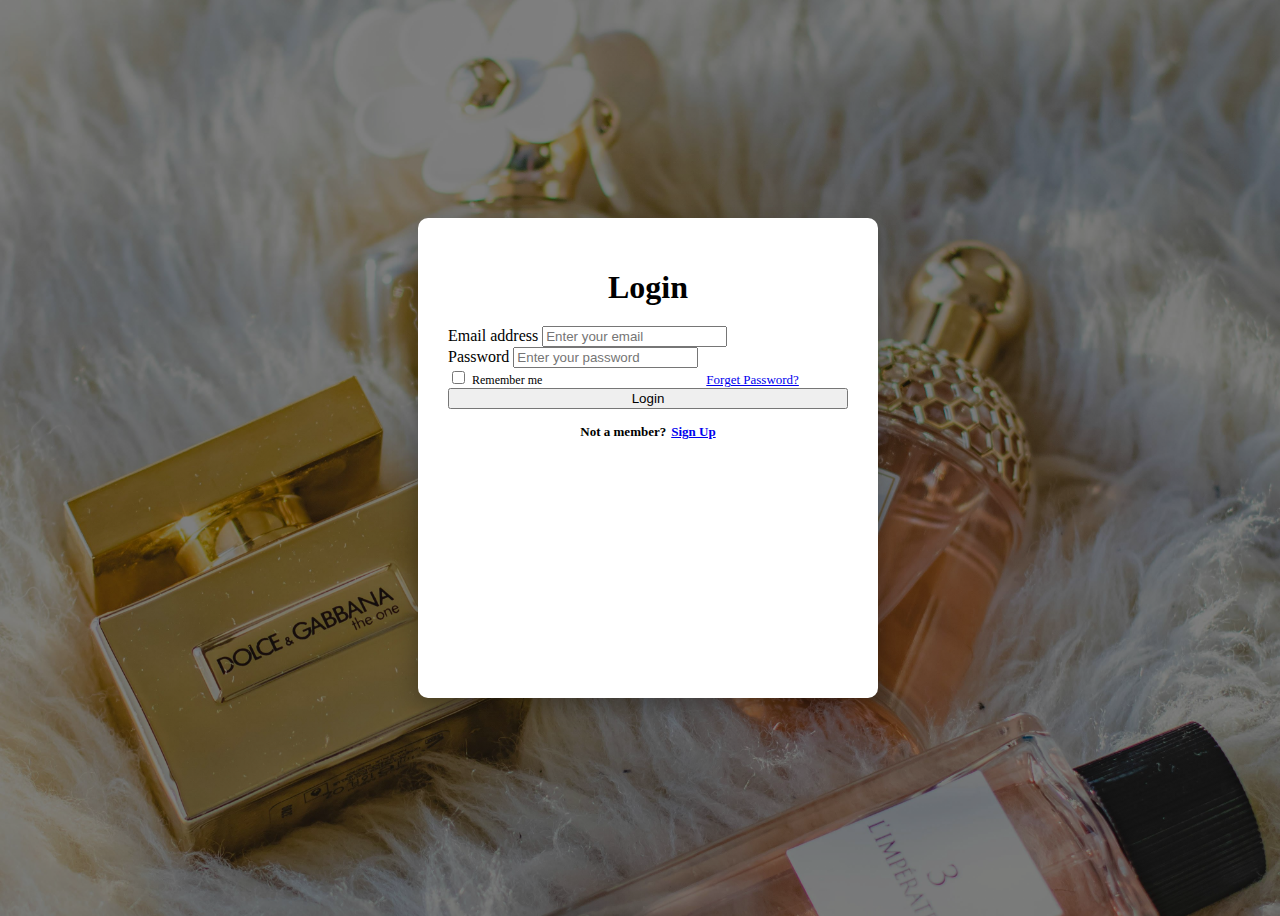
<file: login.html>
<!DOCTYPE html>
<html lang="en">
  <head>
    <meta charset="UTF-8" />
    <meta name="viewport" content="width=device-width, initial-scale=1.0" />
    <title>Login Page</title>
    <link
      href="https://cdn.jsdelivr.net/npm/bootstrap@5.3.8/dist/css/bootstrap.min.css"
      rel="stylesheet"
      integrity="sha384-sRIl4kxILFvY47J16cr9ZwB07vP4J8+LH7qKQnuqkuIAvNWLzeN8tE5YBujZqJLB"
      crossorigin="anonymous"
    />
    <link rel="stylesheet" href="login.css" />
  </head>

  <body>
    <form class="form">
      <h1 class="hd">Login</h1>
      <div class="mb-3">
        <label for="exampleInputEmail1" class="form-label">Email address</label>
        <input
          type="email"
          class="form-control"
          placeholder="Enter your email"
          id="exampleInputEmail1"
          aria-describedby="emailHelp"
        />
      </div>
      <div class="mb-3">
        <label for="exampleInputPassword1" class="form-label">Password</label>
        <input
          type="password"
          placeholder="Enter your password"
          class="form-control"
          id="exampleInputPassword1"
        />
      </div>
      <div class="mb-3 form-check">
        <input type="checkbox" class="form-check-input" id="exampleCheck1" />
        <label class="rem form-check-label" for="exampleCheck1"
          >Remember me</label
        >
        <a href="#">Forget Password?</a>
      </div>
      <button type="submit" class="btn btn-primary">Login</button>
      <br />
      <div class="signup-link">
        <span
          >Not a member?<a class="signup_li" href="./signup.html"
            >Sign Up</a
          ></span
        >
      </div>
      <br />
      <!-- <div class="back-to-home"><a href="./index (1).html">Back To Home</a></div> -->
      <p class="back-home">
        <a href="./index.html">Back To Home</a>
      </p>
    </form>
  </body>
  <script
    src="https://cdn.jsdelivr.net/npm/@popperjs/core@2.11.8/dist/umd/popper.min.js"
    integrity="sha384-I7E8VVD/ismYTF4hNIPjVp/Zjvgyol6VFvRkX/vR+Vc4jQkC+hVqc2pM8ODewa9r"
    crossorigin="anonymous"
  ></script>
  <script
    src="https://cdn.jsdelivr.net/npm/bootstrap@5.3.8/dist/js/bootstrap.min.js"
    integrity="sha384-G/EV+4j2dNv+tEPo3++6LCgdCROaejBqfUeNjuKAiuXbjrxilcCdDz6ZAVfHWe1Y"
    crossorigin="anonymous"
  ></script>
</html>
</file>
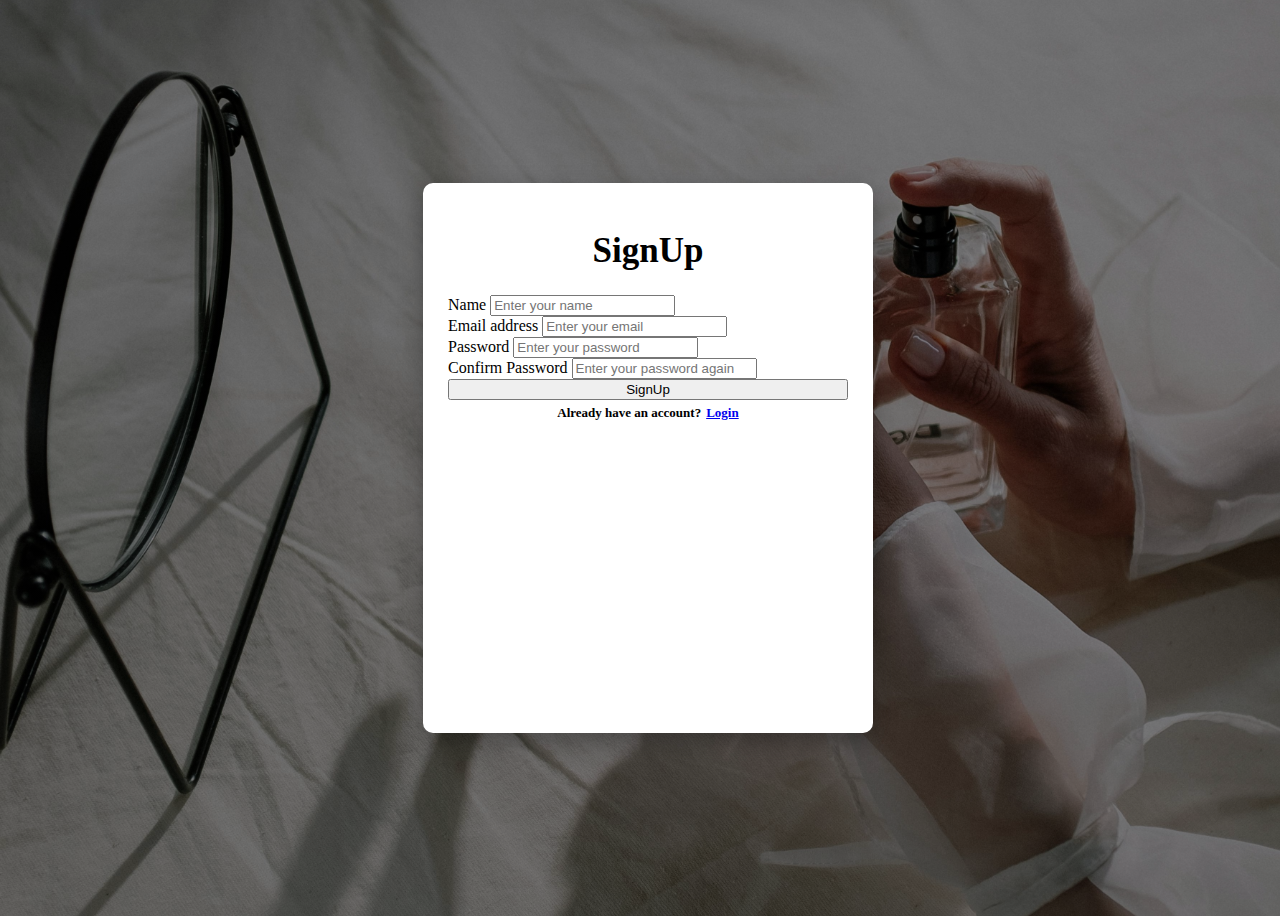
<file: signup.html>
<!DOCTYPE html>
<html lang="en">
  <head>
    <meta charset="UTF-8" />
    <meta name="viewport" content="width=device-width, initial-scale=1.0" />
    <title>Registration Page</title>
    <link
      href="https://cdn.jsdelivr.net/npm/bootstrap@5.3.8/dist/css/bootstrap.min.css"
      rel="stylesheet"
      integrity="sha384-sRIl4kxILFvY47J16cr9ZwB07vP4J8+LH7qKQnuqkuIAvNWLzeN8tE5YBujZqJLB"
      crossorigin="anonymous"
    />
    <link rel="stylesheet" href="signup.css" />
  </head>

  <body>
    <form class="form">
      <h1 class="hd">SignUp</h1>
      <div class="mb-3">
        <label for="exampleInputName" class="form-label">Name</label>
        <input
          type="text"
          class="form-control"
          placeholder="Enter your name"
          id="exampleInputEmail1"
        />
      </div>
      <div class="mb-3">
        <label for="exampleInputEmail1" class="form-label">Email address</label>
        <input
          type="email"
          class="form-control"
          placeholder="Enter your email"
          id="exampleInputEmail1"
          aria-describedby="emailHelp"
        />
      </div>
      <div class="mb-3">
        <label for="exampleInputPassword1" class="form-label">Password</label>
        <input
          type="password"
          placeholder="Enter your password"
          class="form-control"
          id="exampleInputPassword1"
        />
      </div>
      <div class="mb-3">
        <label for="exampleInputPassword1" class="form-label"
          >Confirm Password</label
        >
        <input
          type="password"
          placeholder="Enter your password again"
          class="form-control"
          id="exampleInputPassword1"
        />
      </div>
      <button type="submit" class="btn btn-primary">SignUp</button>
      <br />
      <div class="signup-link">
        <span
          >Already have an account?<a class="signup_li" href="./login.html"
            >Login</a
          ></span
        >
      </div>
      <br />
      <!-- <div class="back-to-home"><a href="./index.html">Back To Home</a></div> -->
      <p class="back-home">
        <a href="./index.html">Back To Home</a>
      </p>
    </form>
  </body>
  <script
    src="https://cdn.jsdelivr.net/npm/@popperjs/core@2.11.8/dist/umd/popper.min.js"
    integrity="sha384-I7E8VVD/ismYTF4hNIPjVp/Zjvgyol6VFvRkX/vR+Vc4jQkC+hVqc2pM8ODewa9r"
    crossorigin="anonymous"
  ></script>
  <script
    src="https://cdn.jsdelivr.net/npm/bootstrap@5.3.8/dist/js/bootstrap.min.js"
    integrity="sha384-G/EV+4j2dNv+tEPo3++6LCgdCROaejBqfUeNjuKAiuXbjrxilcCdDz6ZAVfHWe1Y"
    crossorigin="anonymous"
  ></script>
</html>
</file>
<file: login.css>
body {
    font-family: Cambria, Cochin, Georgia, Times, 'Times New Roman', serif;
    background-image: linear-gradient(rgba(0, 0, 0, 0.5),
            rgba(0, 0, 0, 0.5)), url("./Assests/img/login-bg.jpg");
    background-position: center;
    background-size: cover;
    background-repeat: no-repeat;
    width: 100%;
    height: 100vh;
    /* filter: brightness(1.4); */
    opacity: 1;
    display: flex;
    justify-content: center;
    align-items: center;
}

.form {
    width: 100%;
    max-width: 400px;
    height: 420px;
    background-color: white;
    padding: 30px;
    border-radius: 10px;
    box-shadow: 0 8px 25px rgba(0, 0, 0, 0.3);
}

.form:hover {
    box-shadow: 0 8px 25px rgba(0, 0, 0, 0.8);
}

.form-check a{
    margin-left: 40%;
    font-size: small;
}

.signup-link{
    display: flex;
    justify-content: center;
    font-size: small;
    font-weight: bold;
    margin-top: 15px;
}

/* .back-to-home{
    display: flex;
    justify-content: right;
    font-size: small;
} */
.back-home {
  text-align: center;
  margin-top: 20px;
  margin-bottom: 10px;
}

.back-home a {
  font-size: 14px;
  color: white;
  text-decoration: none;
}

.back-home a:hover {
  color: #000;
  text-decoration: underline;
}




.hd {
    text-align: center;
    margin-bottom: 20px;
    font-weight: bold;
}

.btn {
    width: 100%;
}

.for_pass {
    margin-left: 60px;
    font-size: 12px;
}

.rem {
    font-size: 12px;
}

input:focus {
    border-color: #007bff; 
    box-shadow: 0 0 5px rgba(0, 123, 255, 0.6);
    outline: none;
    transition: all 0.3s ease;
}
.signup_li{
    padding-left: 5px;
    

}
</file>
<file: signup.css>
body {
    font-family: Cambria, Cochin, Georgia, Times, 'Times New Roman', serif;
    background-image: linear-gradient(rgba(0, 0, 0, 0.5),
            rgba(0, 0, 0, 0.5)), url("./Assests/img/pexels-cottonbro-4659794.jpg");
    background-position: center;
    background-size: cover;
    background-repeat: no-repeat;
    width: 100%;
    height: 100vh;
    /* filter: brightness(1.4); */
    opacity: 1;
    display: flex;
    justify-content: center;
    align-items: center;
}

.form {
    width: 100%;
    max-width: 400px;
    height: 500px;
    background-color: white;
    padding: 25px;
    border-radius: 10px;
    box-shadow: 0 8px 25px rgba(0, 0, 0, 0.3);
}

.form:hover {
    box-shadow: 0 8px 25px rgba(0, 0, 0, 0.8);
}

.form-check a{
    margin-left: 40%;
    font-size: small;
}

.signup-link{
    display: flex;
    justify-content: center;
    font-size: small;
    font-weight: bold;
    margin-top: 5px;
}

/* .back-to-home{
    display: flex;
    justify-content: right;
    font-size: small;
} */
.back-home {
  text-align: center;
  margin-bottom: 10px;
}

.back-home a {
  font-size: 14px;
  color: white;
  text-decoration: none;
}

.back-home a:hover {
  color: #000;
  text-decoration: underline;
}




.hd {
    text-align: center;
    font-weight: bold;
    font-size: 35px;
}

.btn {
    width: 100%;
}

.for_pass {
    margin-left: 60px;
    font-size: 12px;
}

.rem {
    font-size: 12px;
}

input:focus {
    border-color: #007bff; 
    box-shadow: 0 0 5px rgba(0, 123, 255, 0.6);
    outline: none;
    transition: all 0.3s ease;
}
.signup_li{
    padding-left: 5px;
    

}
</file>
